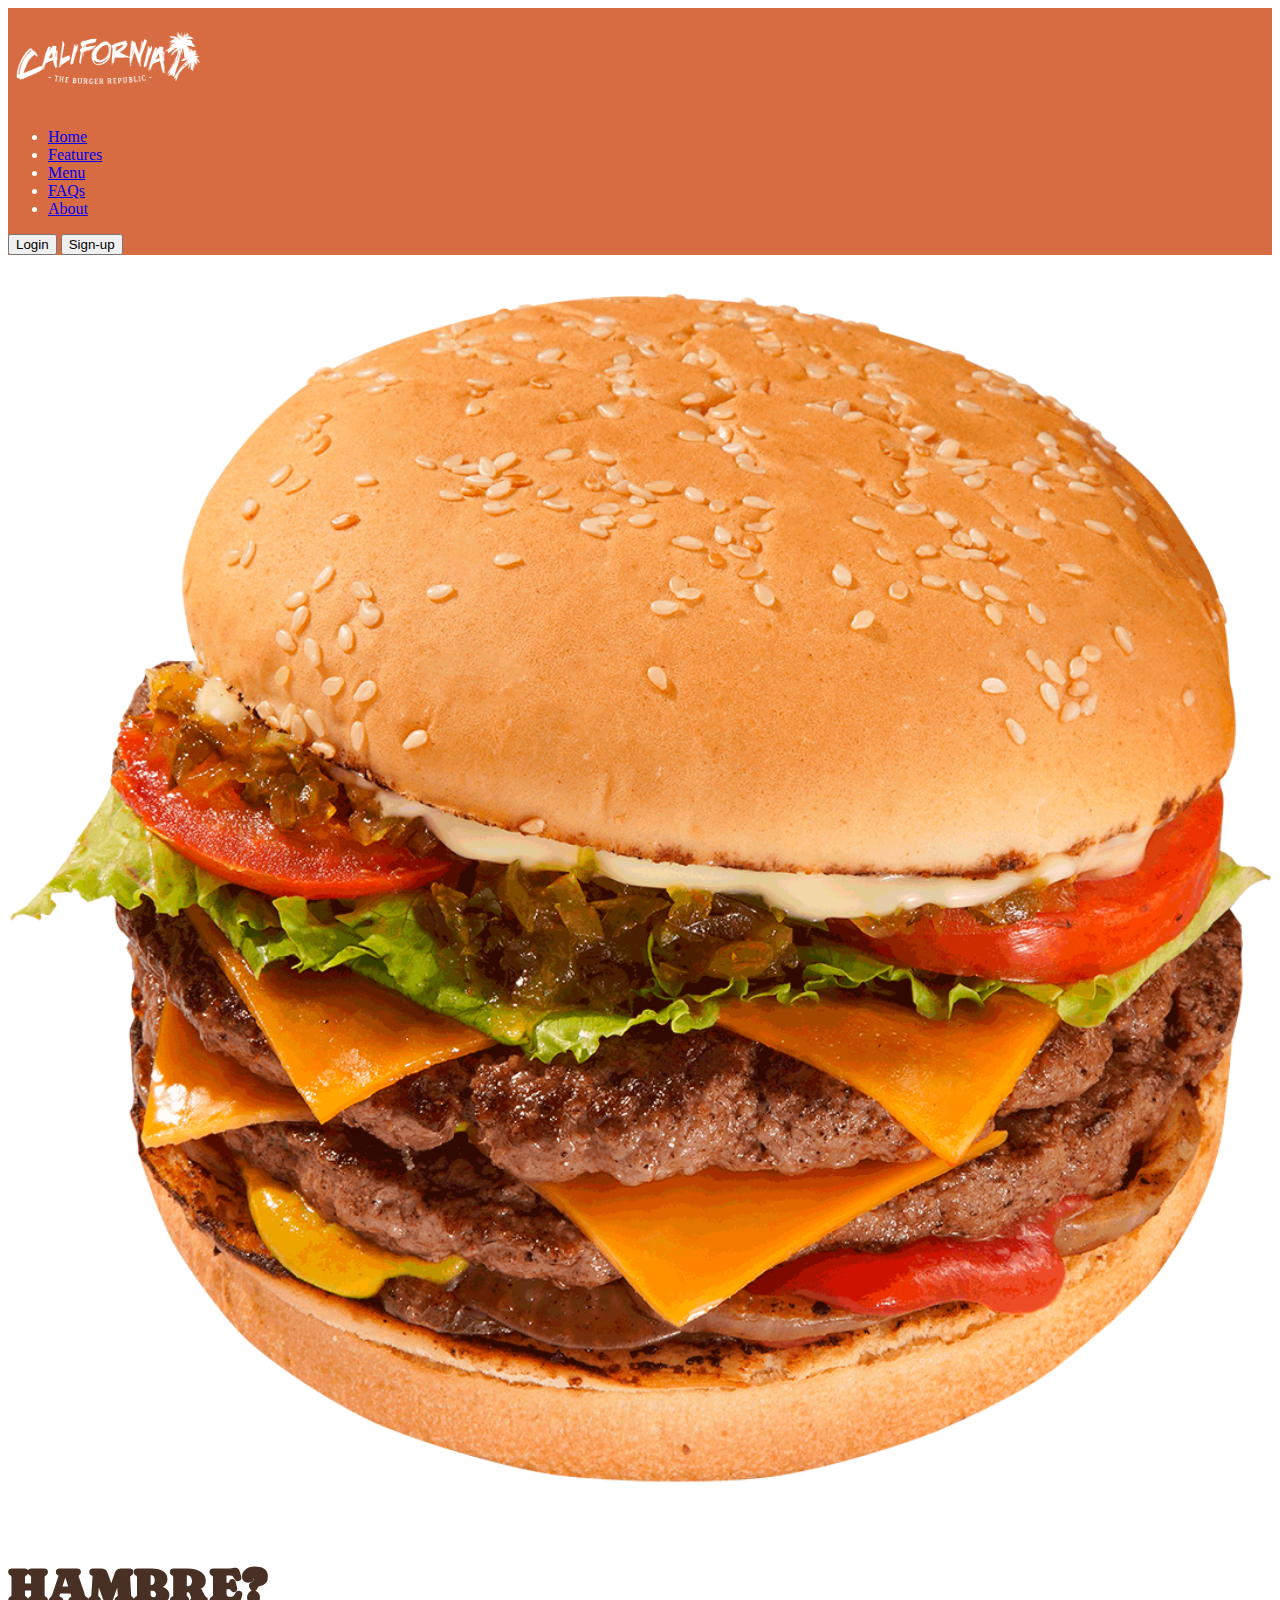
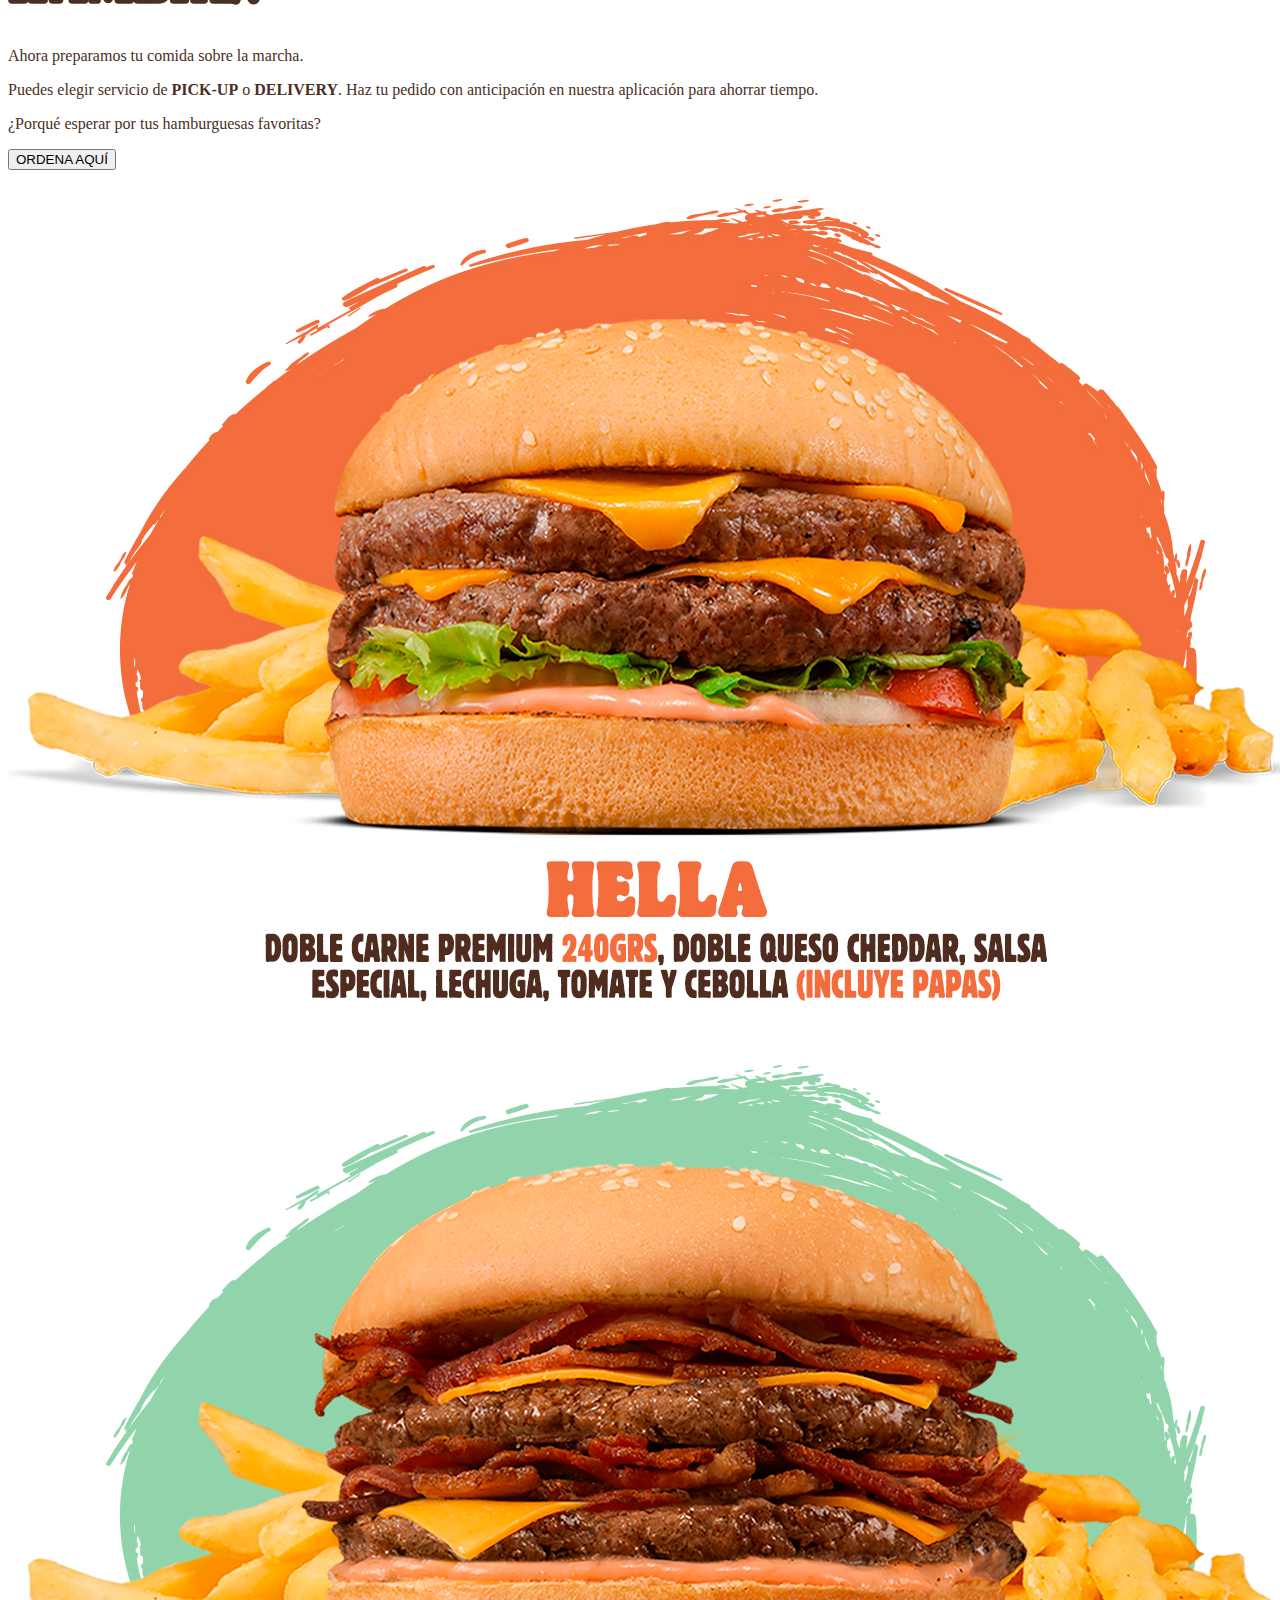
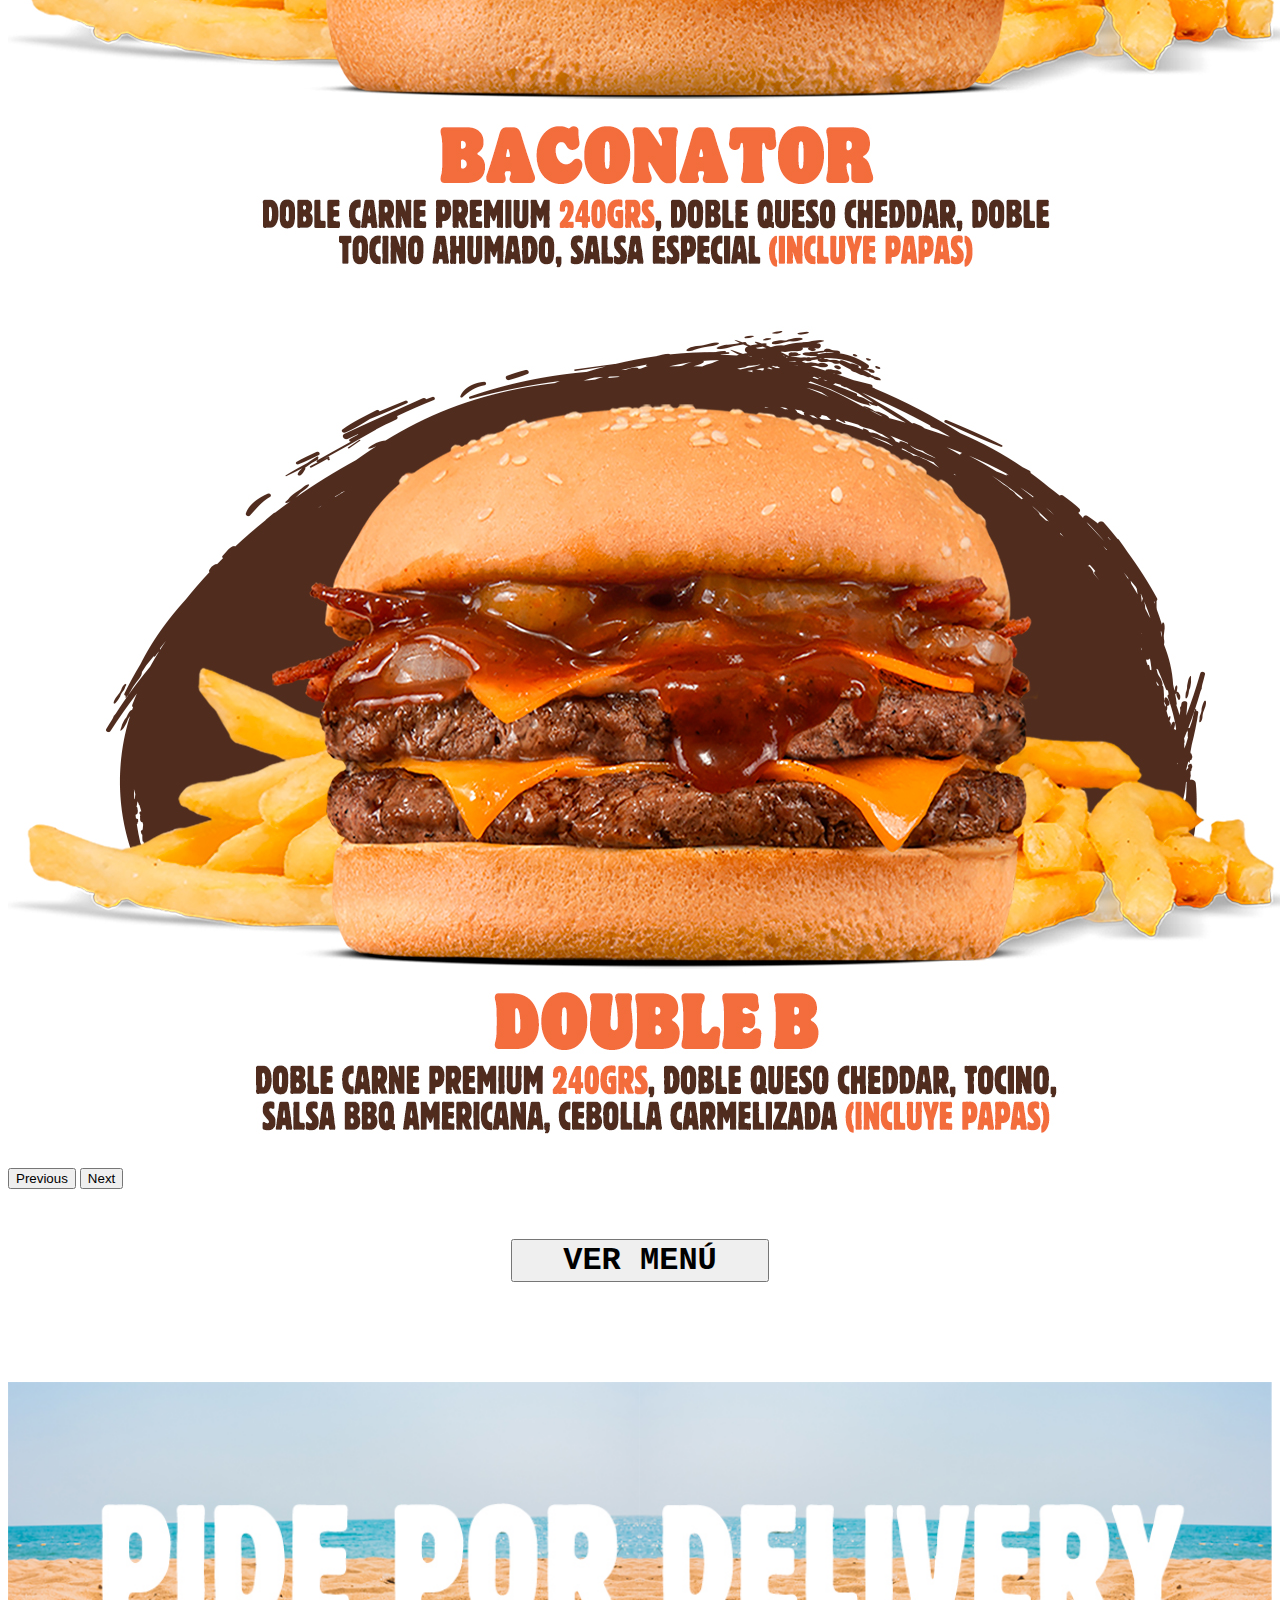
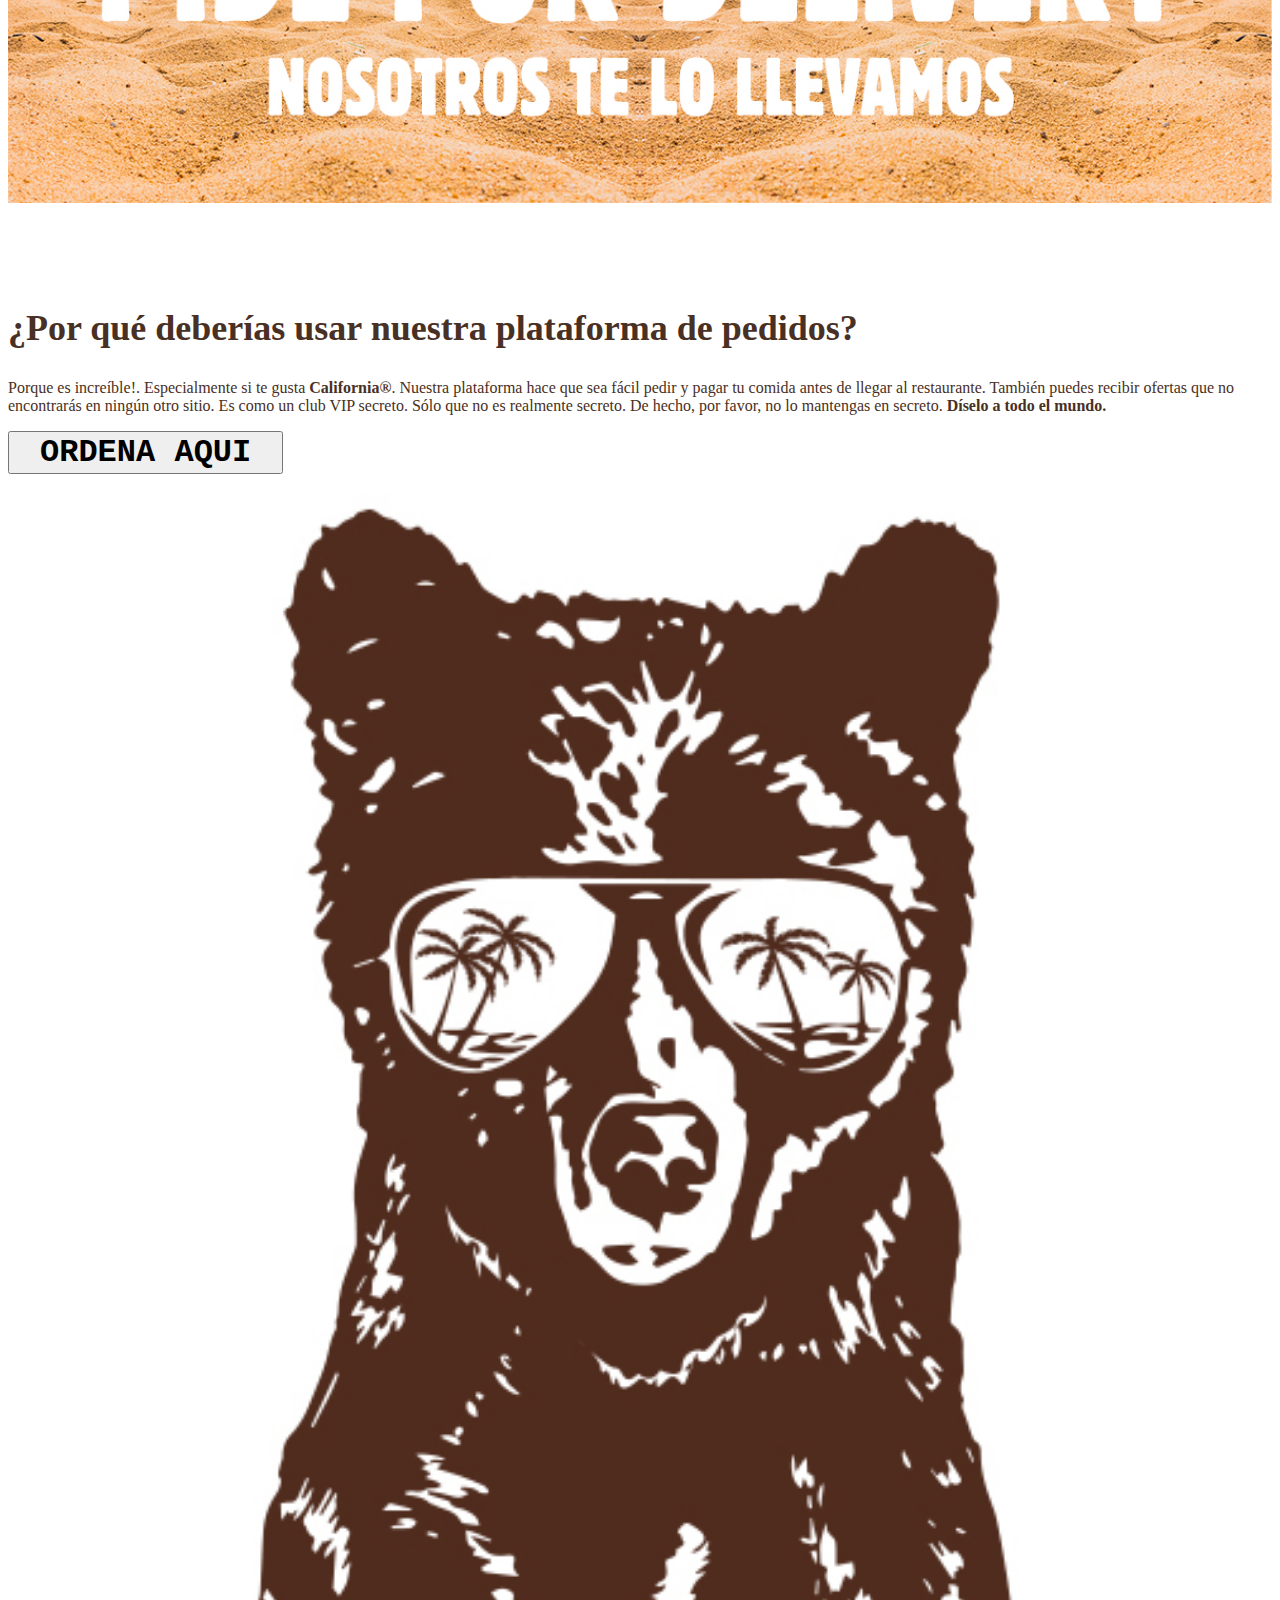
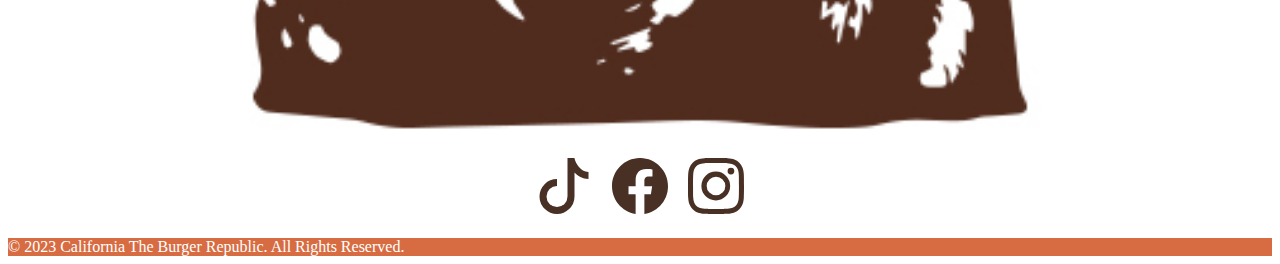
<file: index.html>
<!DOCTYPE html>
<html lang="en">
<head>
    <meta charset="UTF-8">
    <title>California The Burger Republic</title>
    <link href="https://cdn.jsdelivr.net/npm/bootstrap@5.3.0/dist/css/bootstrap.min.css" rel="stylesheet" integrity="sha384-9ndCyUaIbzAi2FUVXJi0CjmCapSmO7SnpJef0486qhLnuZ2cdeRhO02iuK6FUUVM" crossorigin="anonymous">
    <link rel="stylesheet" href="style.css">
    <link rel="preconnect" href="https://fonts.googleapis.com">
    <link rel="preconnect" href="https://fonts.gstatic.com" crossorigin>
    <link href="https://fonts.googleapis.com/css2?family=Caprasimo&display=swap" rel="stylesheet">
</head>
<body>
    <section id="nav-bar">
        <header class="p-3 text-bg-dark">
            <div class="container">
              <div class="d-flex flex-wrap align-items-center justify-content-center justify-content-lg-start">
                <a href="./index.html" class="d-flex align-items-center mb-2 mb-lg-0 text-white text-decoration-none">
                  <img src="./assets/images/logo1.png" alt="" height="100px">
                </a>
        
                <ul class="nav col-12 col-lg-auto me-lg-auto mb-2 justify-content-center mb-md-0">
                  <li><a href="./index.html" class="nav-link px-2 text-white">Home</a></li>
                  <li><a href="#" class="nav-link px-2 text-white">Features</a></li>
                  <li><a href="./public/menu.html" class="nav-link px-2 text-white">Menu</a></li>
                  <li><a href="#" class="nav-link px-2 text-white">FAQs</a></li>
                  <li><a href="#" class="nav-link px-2 text-white">About</a></li>
                </ul>
               
                <div class="text-end">
                  <button type="button" class="btn btn-outline-light me-2">Login</button>
                  <button type="button" class="btn btn-light">Sign-up</button>
                </div>
              </div>
            </div>
          </header>
    
    </section>
    <section id="title">
        <div class="container col-xxl-8 px-4 py-5">
            <div class="row flex-lg-row-reverse align-items-center g-5 py-5">
              <div class="col-10 col-sm-8 col-lg-6">
                <img src="./assets/images/West-Coast.png" class="d-flex mx-lg-auto img-fluid" alt="West Coast" width="100%" loading="lazy">
              </div>
              <div class="col-lg-6">
                <h1 id="hambre" class="display-5 fw-bold text-body-emphasis lh-1 mb-3">HAMBRE?</h1>
                <p class="lead">Ahora preparamos tu comida sobre la marcha.</p>
                <p class="lead">Puedes elegir servicio de <span class="bold">PICK-UP</span> o <span class="bold">DELIVERY</span>. Haz tu pedido con anticipación en nuestra aplicación para ahorrar tiempo.</p>
                <p class="lead">¿Porqué esperar por tus hamburguesas favoritas?</p>
                <div class="d-grid gap-2 d-md-flex justify-content-md-start">
                  <a href="https://linktr.ee/californiatheburgerrepublic" target="_blank">
                    <button type="button" class="btn btn-success btn-lg px-4 me-md-2">ORDENA AQUÍ</button>
                  </a>
                </div>
              </div>
            </div>
          </div>
    </section>

    <section id="CAROUSEL">
    <div class="container">
    <div id="carouselExampleIndicators" class="carousel slide" data-bs-ride="carousel">
        
        
        <div class="carousel-inner">
          <div class="carousel-item active" data-bs-interval="4000">
            <img src="./assets/images/Hella.jpg" class="d-block w-100" alt="Hella">
          </div>
          <div class="carousel-item" data-bs-interval="4000">
            <img src="./assets/images/Baconator.jpg" class="d-block w-100" alt="Baconator">
          </div>
          <div class="carousel-item" data-bs-interval="4000">
            <img src="./assets/images/Double-B.jpg" class="d-block w-100" alt="Double B">
          </div>
        </div>
        <button class="carousel-control-prev" type="button" data-bs-target="#carouselExampleIndicators" data-bs-slide="prev">
          <span class="carousel-control-prev-icon" aria-hidden="true"></span>
          <span class="visually-hidden">Previous</span>
        </button>
        <button class="carousel-control-next" type="button" data-bs-target="#carouselExampleIndicators" data-bs-slide="next">
          <span class="carousel-control-next-icon" aria-hidden="true"></span>
          <span class="visually-hidden">Next</span>
        </button>
      </div>
    </div>
    </section>

    <section id="MENU">
    <div class="container menu">
      <a href="./public/menu.html">
          <button class="btn btn-success btn-lg btn-custom" type="button">VER MENÚ</button>
      </a>    
     </div>
    </section>
    
    <section id="BEACH">
      <div class="container delivery">
        <img src="./assets/images/delivery.jpg" alt="" width="100%">
      </div>
    </section>



    <section id="BEAR">
        <div class="container mt-50">
        <div class="row featurette">
            <div class="col-md-7 order-md-2">
              <h2 class="featurette-heading fw-bold lh-1 know lead">¿Por qué deberías usar nuestra plataforma de pedidos?</h2>
              <p class="lead">Porque es increíble!. Especialmente si te gusta <span class="bold">California®</span>. Nuestra plataforma hace que sea fácil pedir y pagar tu comida antes de llegar al restaurante. También puedes recibir ofertas que no encontrarás en ningún otro sitio. Es como un club VIP secreto. Sólo que no es realmente secreto. De hecho, por favor, no lo mantengas en secreto. <span class="bold">Díselo a todo el mundo.</span></p>
              <a href="https://linktr.ee/californiatheburgerrepublic" target="_blank">
                <button class="btn btn-success btn-lg btn-custom2" type="button">ORDENA AQUI</button>
              </a> 
            </div>
            <div class="col-md-5 order-md-1 bear">
                <img src="./assets/images/bear.jpg" alt="bear" width="100%">
            </div>
          </div>
         </div> 
    </section>
    
    <div class="container social">
      <div>
        <a href="https://www.tiktok.com/@californiatbr" target="_blank">
        <svg xmlns="http://www.w3.org/2000/svg" height="3.5rem" fill="currentColor" class="bi bi-tiktok" viewBox="0 0 16 16">
        <path d="M9 0h1.98c.144.715.54 1.617 1.235 2.512C12.895 3.389 13.797 4 15 4v2c-1.753 0-3.07-.814-4-1.829V11a5 5 0 1 1-5-5v2a3 3 0 1 0 3 3V0Z"/>
        </svg>
        </a>
      </div>
      <div>
        <a href="https://www.facebook.com/CaliforniaTheBurgerRepublic" target="_blank">
        <svg xmlns="http://www.w3.org/2000/svg" height="3.5rem" fill="currentColor" class="bi bi-facebook" viewBox="0 0 16 16">
          <path d="M16 8.049c0-4.446-3.582-8.05-8-8.05C3.58 0-.002 3.603-.002 8.05c0 4.017 2.926 7.347 6.75 7.951v-5.625h-2.03V8.05H6.75V6.275c0-2.017 1.195-3.131 3.022-3.131.876 0 1.791.157 1.791.157v1.98h-1.009c-.993 0-1.303.621-1.303 1.258v1.51h2.218l-.354 2.326H9.25V16c3.824-.604 6.75-3.934 6.75-7.951z"/>
        </svg>
        </a>
      </div>
      <div>
        <a href="https://www.instagram.com/californiatheburgerrepublic/" target="_blank">
        <svg xmlns="http://www.w3.org/2000/svg" height="3.5rem" fill="currentColor" class="bi bi-instagram" viewBox="0 0 16 16">
        <path d="M8 0C5.829 0 5.556.01 4.703.048 3.85.088 3.269.222 2.76.42a3.917 3.917 0 0 0-1.417.923A3.927 3.927 0 0 0 .42 2.76C.222 3.268.087 3.85.048 4.7.01 5.555 0 5.827 0 8.001c0 2.172.01 2.444.048 3.297.04.852.174 1.433.372 1.942.205.526.478.972.923 1.417.444.445.89.719 1.416.923.51.198 1.09.333 1.942.372C5.555 15.99 5.827 16 8 16s2.444-.01 3.298-.048c.851-.04 1.434-.174 1.943-.372a3.916 3.916 0 0 0 1.416-.923c.445-.445.718-.891.923-1.417.197-.509.332-1.09.372-1.942C15.99 10.445 16 10.173 16 8s-.01-2.445-.048-3.299c-.04-.851-.175-1.433-.372-1.941a3.926 3.926 0 0 0-.923-1.417A3.911 3.911 0 0 0 13.24.42c-.51-.198-1.092-.333-1.943-.372C10.443.01 10.172 0 7.998 0h.003zm-.717 1.442h.718c2.136 0 2.389.007 3.232.046.78.035 1.204.166 1.486.275.373.145.64.319.92.599.28.28.453.546.598.92.11.281.24.705.275 1.485.039.843.047 1.096.047 3.231s-.008 2.389-.047 3.232c-.035.78-.166 1.203-.275 1.485a2.47 2.47 0 0 1-.599.919c-.28.28-.546.453-.92.598-.28.11-.704.24-1.485.276-.843.038-1.096.047-3.232.047s-2.39-.009-3.233-.047c-.78-.036-1.203-.166-1.485-.276a2.478 2.478 0 0 1-.92-.598 2.48 2.48 0 0 1-.6-.92c-.109-.281-.24-.705-.275-1.485-.038-.843-.046-1.096-.046-3.233 0-2.136.008-2.388.046-3.231.036-.78.166-1.204.276-1.486.145-.373.319-.64.599-.92.28-.28.546-.453.92-.598.282-.11.705-.24 1.485-.276.738-.034 1.024-.044 2.515-.045v.002zm4.988 1.328a.96.96 0 1 0 0 1.92.96.96 0 0 0 0-1.92zm-4.27 1.122a4.109 4.109 0 1 0 0 8.217 4.109 4.109 0 0 0 0-8.217zm0 1.441a2.667 2.667 0 1 1 0 5.334 2.667 2.667 0 0 1 0-5.334z"/>
        </svg>
        </a>
      </div>
    </div>

    <section id="Footer">  
        <footer class="d-flex flex-wrap justify-content-center align-items-center py-3 mt-4 border-top background">
          <div class="col-md-4 d-flex align-items-center">
            
            <span class="mb-3 mb-md-0 text-body-secondary">© 2023 California The Burger Republic. All Rights Reserved.</span>
          </div>
        </footer>
    </section>

    <script src="https://cdn.jsdelivr.net/npm/bootstrap@5.3.0/dist/js/bootstrap.bundle.min.js" integrity="sha384-geWF76RCwLtnZ8qwWowPQNguL3RmwHVBC9FhGdlKrxdiJJigb/j/68SIy3Te4Bkz" crossorigin="anonymous"></script>
</body>
</html>
</file>
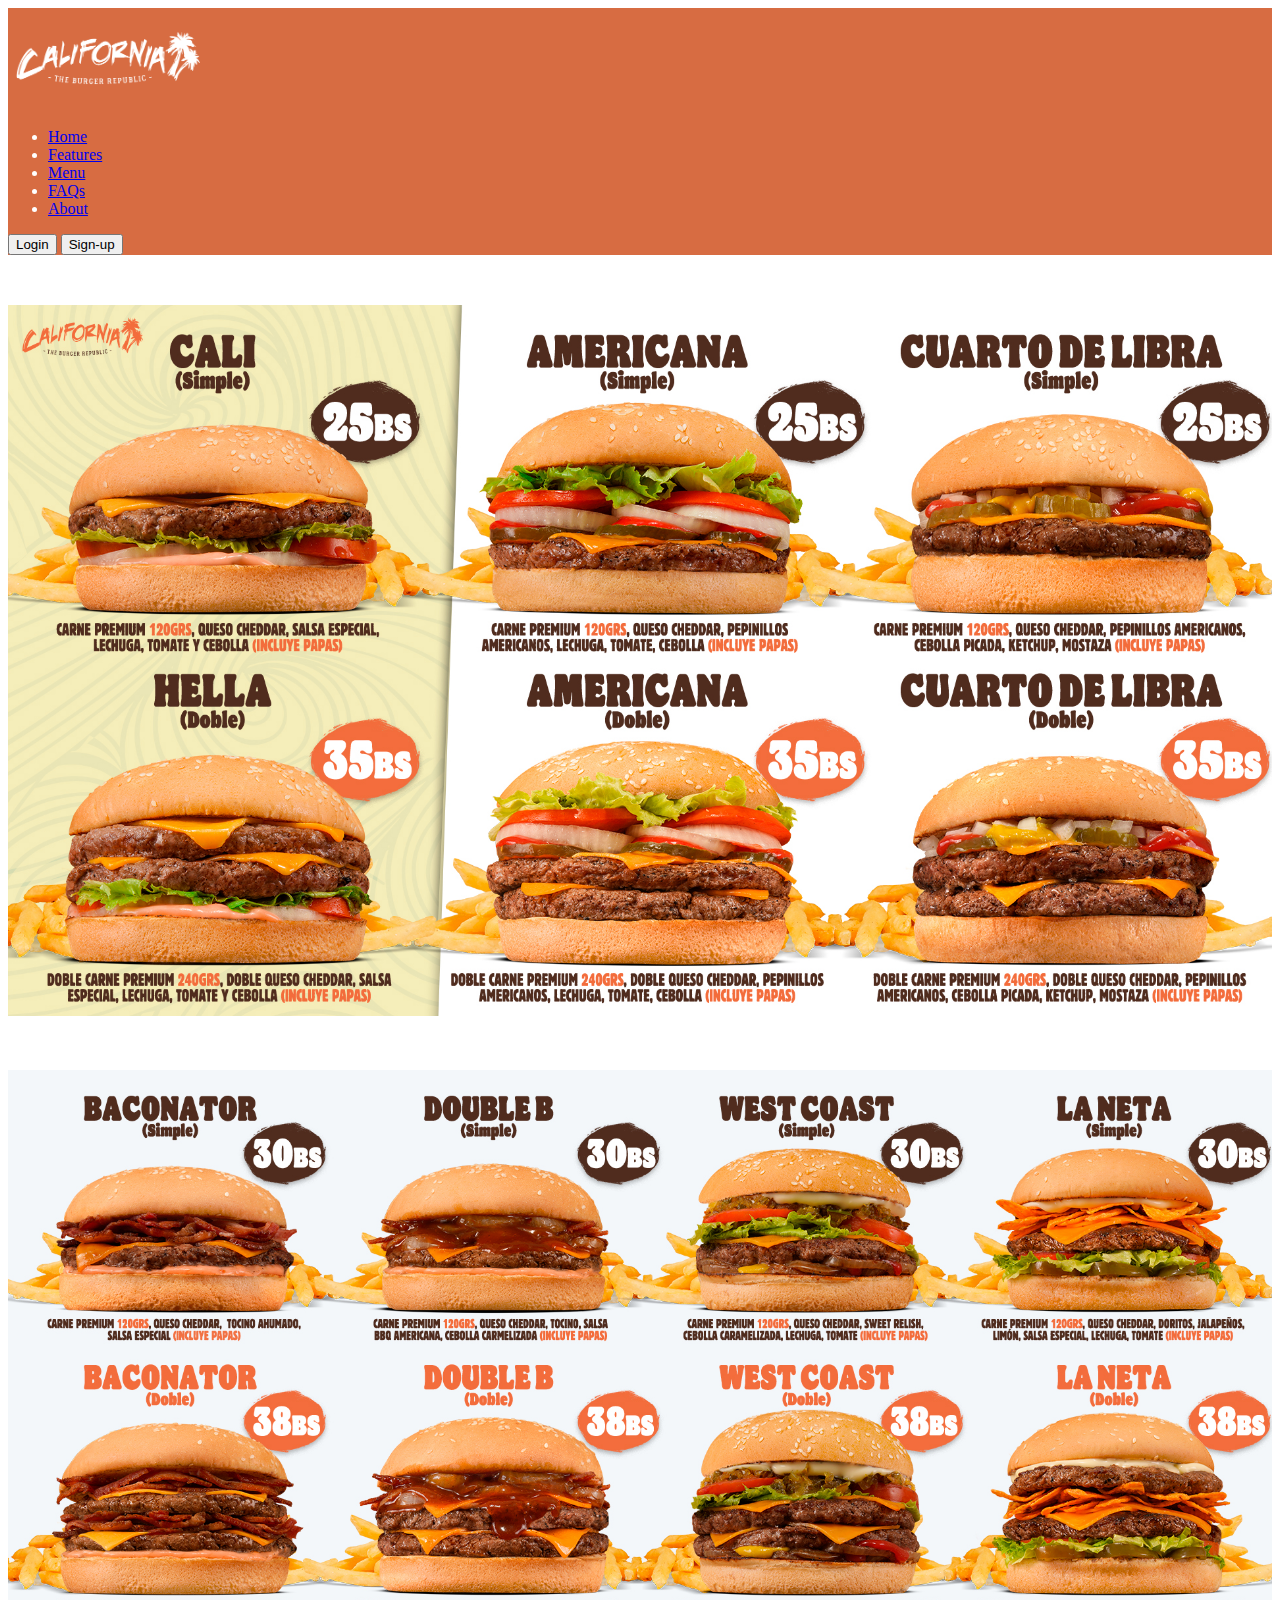
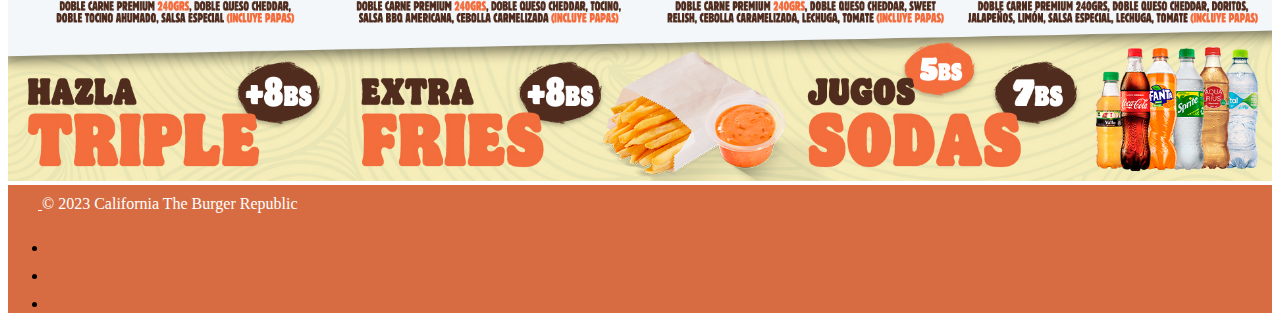
<file: public/menu.html>
<!DOCTYPE html>
<html lang="en">
<head>
    <meta charset="UTF-8">
    <title>California The Burger Republic</title>
    <link href="https://cdn.jsdelivr.net/npm/bootstrap@5.3.0/dist/css/bootstrap.min.css" rel="stylesheet" integrity="sha384-9ndCyUaIbzAi2FUVXJi0CjmCapSmO7SnpJef0486qhLnuZ2cdeRhO02iuK6FUUVM" crossorigin="anonymous">
    <link rel="stylesheet" href="../style.css">
    <link rel="preconnect" href="https://fonts.googleapis.com">
    <link rel="preconnect" href="https://fonts.gstatic.com" crossorigin>
    <link href="https://fonts.googleapis.com/css2?family=Caprasimo&display=swap" rel="stylesheet">
</head>
<body>
    <section id="nav-bar">
        <header class="p-3 text-bg-dark">
            <div class="container">
              <div class="d-flex flex-wrap align-items-center justify-content-center justify-content-lg-start">
                <a href="../index.html" class="d-flex align-items-center mb-2 mb-lg-0 text-white text-decoration-none">
                  <img src="../assets/images/logo1.png" alt="" height="100px">
                </a>
        
                <ul class="nav col-12 col-lg-auto me-lg-auto mb-2 justify-content-center mb-md-0">
                  <li><a href="../index.html" class="nav-link px-2 text-white">Home</a></li>
                  <li><a href="#" class="nav-link px-2 text-white">Features</a></li>
                  <li><a href="#" class="nav-link px-2 text-white">Menu</a></li>
                  <li><a href="#" class="nav-link px-2 text-white">FAQs</a></li>
                  <li><a href="#" class="nav-link px-2 text-white">About</a></li>
                </ul>
               
                <div class="text-end">
                  <button type="button" class="btn btn-outline-light me-2">Login</button>
                  <button type="button" class="btn btn-light">Sign-up</button>
                </div>
              </div>
            </div>
          </header>
        </section>

        <section id="menu">
          <div class="container">
            <div>
              <img src="../assets/images/NEW-MENU1.jpg" alt="" width="100%" class="page-menu">
            </div>
            <div>  
              <img src="../assets/images/NEW-MENU-2.jpg" alt="" width="100%" class="page-menu">
            </div>
          </div>
        </section>
        
    
    <section id="Footer">
      
        <footer class="d-flex flex-wrap justify-content-between align-items-center py-3 mt-4 border-top background">
          <div class="col-md-4 d-flex align-items-center">
            <a href="/" class="mb-3 me-2 mb-md-0 text-body-secondary text-decoration-none lh-1">
              <svg class="bi" width="30" height="24"><use xlink:href="#bootstrap"></use></svg>
            </a>
            <span class="mb-3 mb-md-0 text-body-secondary">© 2023 California The Burger Republic</span>
          </div>
      
          <ul class="nav col-md-4 justify-content-end list-unstyled d-flex">
            <li class="ms-3"><a class="text-body-secondary" href="#"><svg class="bi" width="24" height="24"><use xlink:href="#twitter"></use></svg></a></li>
            <li class="ms-3"><a class="text-body-secondary" href="#"><svg class="bi" width="24" height="24"><use xlink:href="#instagram"></use></svg></a></li>
            <li class="ms-3"><a class="text-body-secondary" href="#"><svg class="bi" width="24" height="24"><use xlink:href="#facebook"></use></svg></a></li>
          </ul>
        </footer>
      

    </section>


</body>
</html>
</file>
<file: style.css>
#hambre {
    font-size: 50px;
    font-family: 'Caprasimo', cursive;
    color: #493024 !important;
}

.text-bg-dark {
    color: #fff!important;
    background-color: RGBA(215,108,66,var(--bs-bg-opacity,1))!important;
}
.btn-success {
    --bs-btn-color: #fff;
    --bs-btn-bg: #d76c42;
    --bs-btn-border-color: #d76c42;
    --bs-btn-hover-color: #fff;
    --bs-btn-hover-bg: #d76c42;
    --bs-btn-hover-border-color: #d76c42;
    --bs-btn-focus-shadow-rgb: 60,153,110;
    --bs-btn-active-color: #fff;
    --bs-btn-active-bg: #1d76c42;
    --bs-btn-active-border-color: #1d76c42;
    --bs-btn-active-shadow: inset 0 3px 5px rgba(0, 0, 0, 0.125);
    --bs-btn-disabled-color: #fff;
    --bs-btn-disabled-bg: #d76c42;
    --bs-btn-disabled-border-color: #d76c42;
}
.lead {
    color: #493024;
}
.bold {
    font-weight: bold;
}
.menu {
    display: flex;
    justify-content: center;
    margin-top: 50px;
    margin-bottom: 100px;
}
.btn-custom {
    font-size: xx-large;
    font-family: 'Courier New', Courier, monospace;
    font-weight: bold;
    padding-right: 50px;
    padding-left: 50px;
}
.know {
    margin-top: 100px;
    margin-bottom: 30px;
    font-size: 36px;
}

.background {
    background-color: #d76c42;
}
.text-body-secondary {
    --bs-text-opacity: 1;
    color: white !important;
}
.page-menu {
    margin-top: 50px;
}

.social {
    display: flex;
    justify-content: center;
    margin-top: 20px;
    margin-bottom: 20px;

  }
  
  .social div {
    margin: 0 10px;
  }
  
  .social svg {
    color: #493024;
  }

.delivery {
    margin-bottom: 100px;
}
.bear {
    display: flex;
    align-items: center;
}
.btn-custom2 {
    font-size: xx-large;
    font-family: 'Courier New', Courier, monospace;
    font-weight: bold;
    padding-right: 30px;
    padding-left: 30px;
}
</file>
